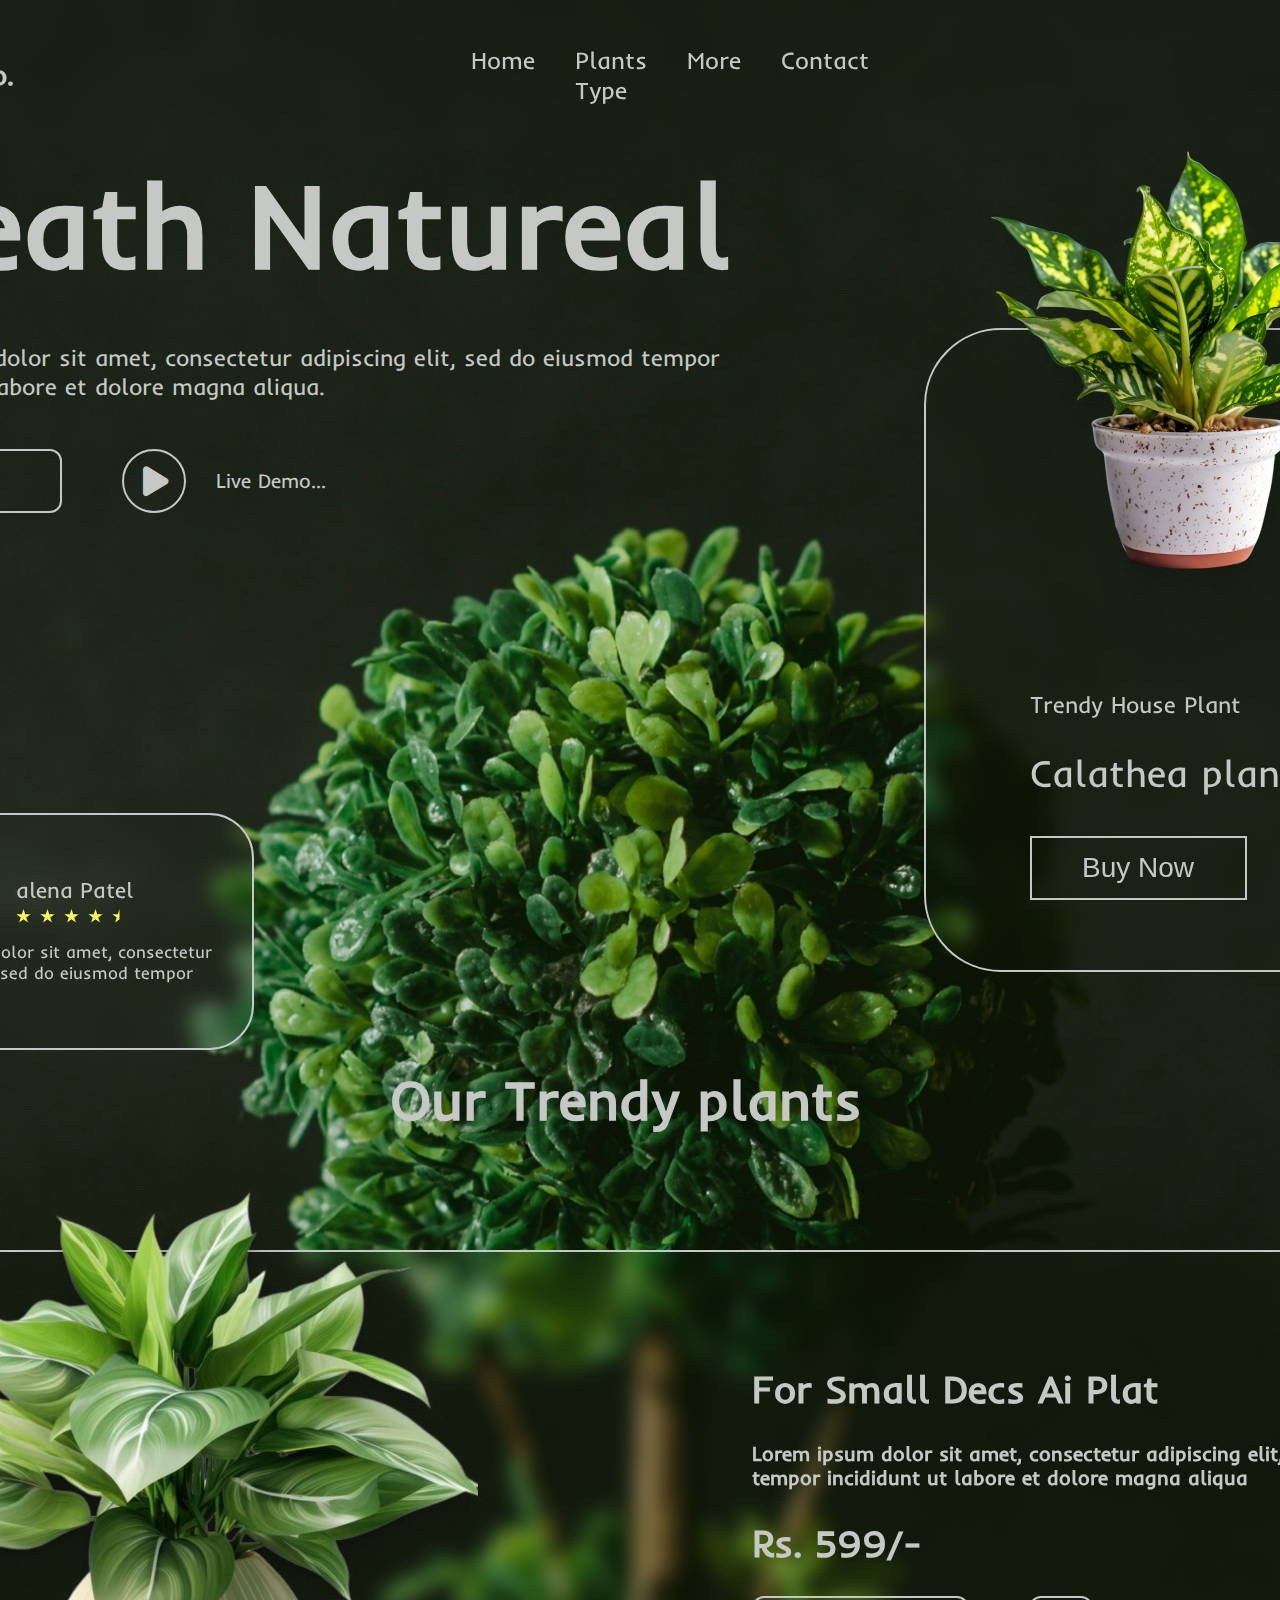
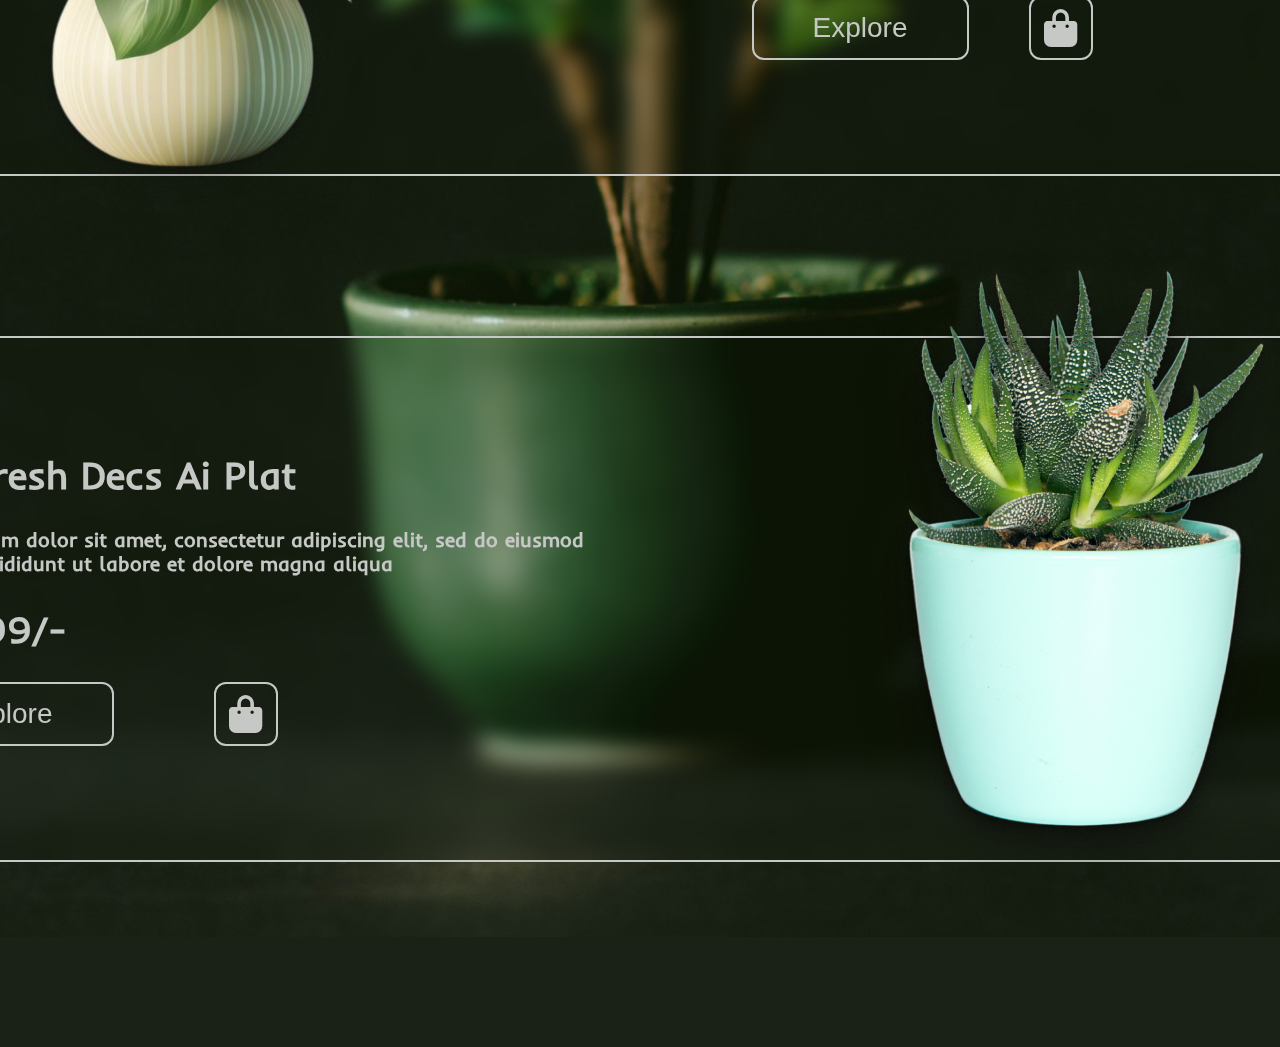
<file: index.html>
<!DOCTYPE html>
<html lang="en">

<head>
    <link rel="preconnect" href="https://fonts.googleapis.com">
    <link rel="preconnect" href="https://fonts.gstatic.com" crossorigin>
    <link href="https://fonts.googleapis.com/css2?family=Inder&display=swap" rel="stylesheet">
    <link rel="stylesheet" href="https://cdnjs.cloudflare.com/ajax/libs/font-awesome/6.0.0/css/all.min.css">
    <meta charset="UTF-8">
    <meta name="viewport" content="width=device-width, initial-scale=1.0">
    <link rel="stylesheet" href="src/css/style.css">
    <title>Planto</title>
</head>

<body>
    <div class="wrap">
        <div class="head">
            <div class="brand">
                <a href="">
                    <img src="src/images/logo-removebg-preview.png" alt="logo">
                    <p>Planto.</p>
                </a>
            </div>
            <ul>
                <li><a href="">Home</a></li>
                <li><a href="">Plants Type</a></li>
                <li><a href="">More</a></li>
                <li><a href="">Contact</a></li>
            </ul>
            <div class="btn">
                <a href=""> <i class="fa fa-search"></i></a>
                <a href=""><i class="fa fa-shopping-cart"></i></a>
                <a href=""><i class="fa fa-bars"></i></a>
            </div>
        </div>
        <div class="hero">
            <div class="hero1">
                <div class="box1">
                    <div class="title1">Breath Natureal </div>
                    <div class="subtitle1">Lorem ipsum dolor sit amet, consectetur adipiscing elit, sed do eiusmod tempor incididunt ut labore et dolore magna aliqua.</div>
                    <div class="btn1">
                        <button>Explore</button>
                        <p>
                            <div class="block"><i class="fa fa-play"></i></div>
                            <p class="element">Live Demo...</p>
                        </p>
                    </div>
                </div>
                <div class="box2">
                    <div class="patel">
                        <img src="src/images/patel.png" alt="">
                        <p>
                            alena Patel<img src="src/images/stars.svg" alt="">
                        </p>
                    </div>
                    <div class="subtitle2">
                        Lorem ipsum dolor sit amet, consectetur adipiscing elit, sed do eiusmod tempor incididunt...
                    </div>
                </div>
            </div>
            <div class="hero2">
                <div class="box3">
                    <div class="img3"><img src="src/images/1-rose.png" alt=""></div>
                    <div class="text3">
                        <div class="subtitle3">Trendy House Plant</div>
                        <div class="title3">Calathea plant <img src="src/images/vector.svg" alt=""></div>
                        <div class="btn3">
                            <button>Buy Now</button>
                        </div>
                    </div>
                </div>
            </div>
        </div>
        <div class="container">
            <div class="con-title">
                <p>Our Trendy plants</p>
            </div>
            <div class="con1">
                <div class="con1-right">
                    <img src="src/images/2-rose.png" alt="">
                </div>
                <div class="con1-left">
                    <div class="con1-title">For Small Decs Ai Plat</div>
                    <div class="con1-subtitle">Lorem ipsum dolor sit amet, consectetur adipiscing elit, sed do eiusmod tempor incididunt ut labore et dolore magna aliqua</div>
                    <p>Rs. 599/-</p>
                    <div class="con1-btns">
                        <button>Explore</button>
                        <p><i class="fa fa-shopping-bag"></i></p>
                    </div>
                </div>
            </div>
            <div class="con2">
                <div class="con2-left">
                    <div class="con2-title">For Fresh Decs Ai Plat</div>
                    <div class="con2-subtitle">Lorem ipsum dolor sit amet, consectetur adipiscing elit, sed do eiusmod tempor incididunt ut labore et dolore magna aliqua</div>
                    <p>Rs. 599/-</p>
                    <div class="con2-btns">
                        <button>Explore</button>
                        <p><i class="fa fa-shopping-bag"></i></p>
                    </div>
                </div>
                <div class="con2-right">
                    <img src="src/images/3-rose.png" alt="">
                </div>
            </div>
        </div>
    </div>
</body>

</html>
</file>
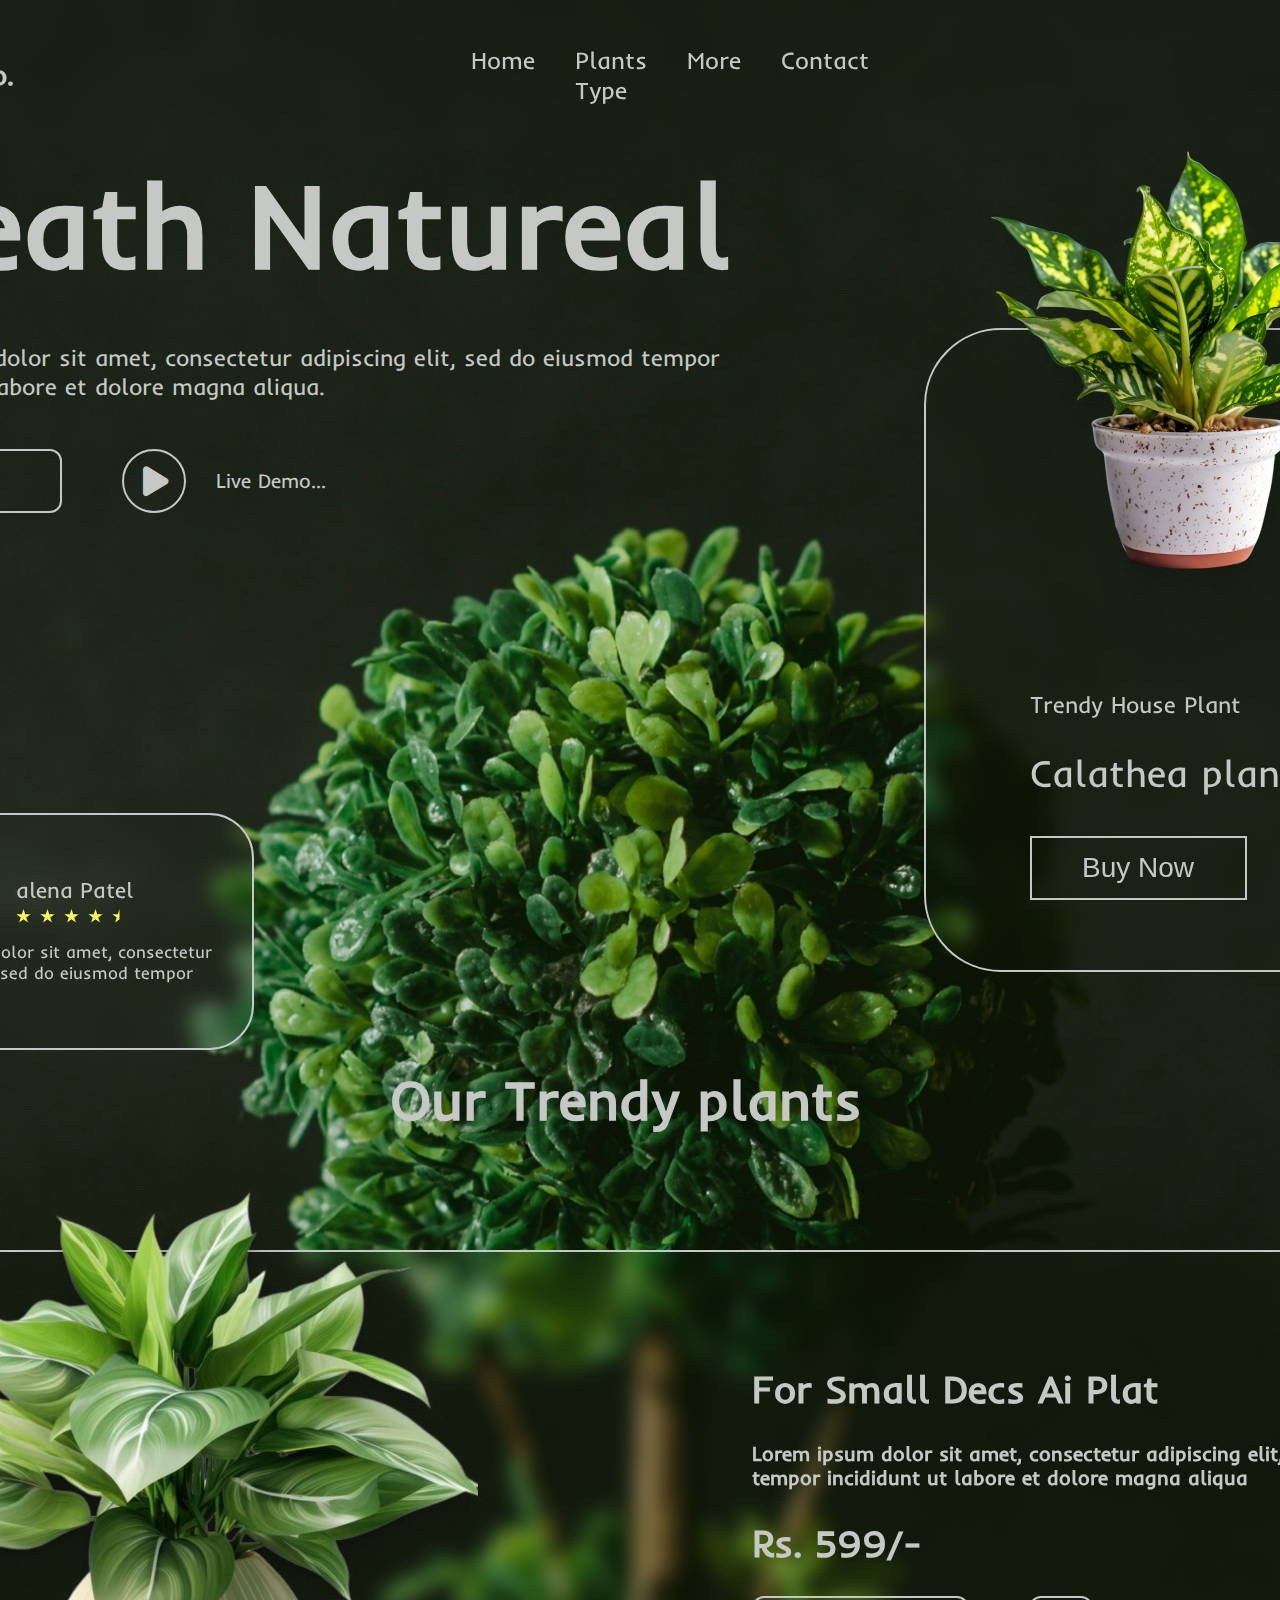
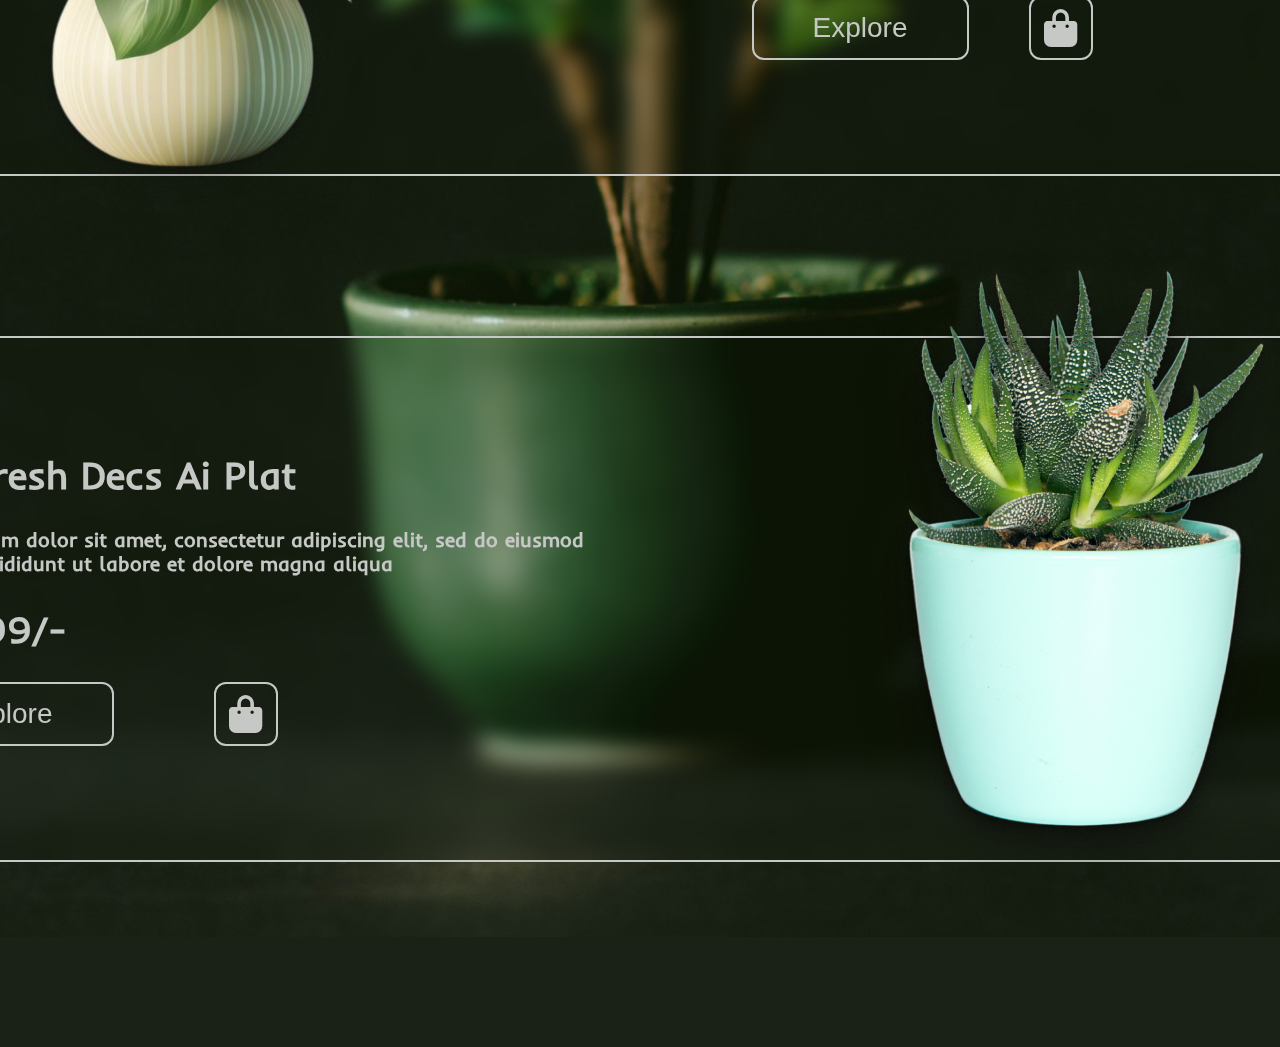
<file: inde.html>
<!DOCTYPE html>
<html lang="en">

<head>
    <link rel="preconnect" href="https://fonts.googleapis.com">
    <link rel="preconnect" href="https://fonts.gstatic.com" crossorigin>
    <link href="https://fonts.googleapis.com/css2?family=Inder&display=swap" rel="stylesheet">
    <link rel="stylesheet" href="https://cdnjs.cloudflare.com/ajax/libs/font-awesome/6.0.0/css/all.min.css">
    <meta charset="UTF-8">
    <meta name="viewport" content="width=device-width, initial-scale=1.0">
    <link rel="stylesheet" href="src/css/style.css">
    <title>Planto</title>
</head>

<body>
    <div class="wrap">
        <div class="head">
            <div class="brand">
                <a href="">
                    <img src="src/images/logo-removebg-preview.png" alt="logo">
                    <p>Planto.</p>
                </a>
            </div>
            <ul>
                <li><a href="">Home</a></li>
                <li><a href="">Plants Type</a></li>
                <li><a href="">More</a></li>
                <li><a href="">Contact</a></li>
            </ul>
            <div class="btn">
                <a href=""> <i class="fa fa-search"></i></a>
                <a href=""><i class="fa fa-shopping-cart"></i></a>
                <a href=""><i class="fa fa-bars"></i></a>
            </div>
        </div>
        <div class="hero">
            <div class="hero1">
                <div class="box1">
                    <div class="title1">Breath Natureal </div>
                    <div class="subtitle1">Lorem ipsum dolor sit amet, consectetur adipiscing elit, sed do eiusmod tempor incididunt ut labore et dolore magna aliqua.</div>
                    <div class="btn1">
                        <button>Explore</button>
                        <p>
                            <div class="block"><i class="fa fa-play"></i></div>
                            <p class="element">Live Demo...</p>
                        </p>
                    </div>
                </div>
                <div class="box2">
                    <div class="patel">
                        <img src="src/images/patel.png" alt="">
                        <p>
                            alena Patel<img src="src/images/stars.svg" alt="">
                        </p>
                    </div>
                    <div class="subtitle2">
                        Lorem ipsum dolor sit amet, consectetur adipiscing elit, sed do eiusmod tempor incididunt...
                    </div>
                </div>
            </div>
            <div class="hero2">
                <div class="box3">
                    <div class="img3"><img src="src/images/1-rose.png" alt=""></div>
                    <div class="text3">
                        <div class="subtitle3">Trendy House Plant</div>
                        <div class="title3">Calathea plant <img src="src/images/vector.svg" alt=""></div>
                        <div class="btn3">
                            <button>Buy Now</button>
                        </div>
                    </div>
                </div>
            </div>
        </div>
        <div class="container">
            <div class="con-title">
                <p>Our Trendy plants</p>
            </div>
            <div class="con1">
                <div class="con1-right">
                    <img src="src/images/2-rose.png" alt="">
                </div>
                <div class="con1-left">
                    <div class="con1-title">For Small Decs Ai Plat</div>
                    <div class="con1-subtitle">Lorem ipsum dolor sit amet, consectetur adipiscing elit, sed do eiusmod tempor incididunt ut labore et dolore magna aliqua</div>
                    <p>Rs. 599/-</p>
                    <div class="con1-btns">
                        <button>Explore</button>
                        <p><i class="fa fa-shopping-bag"></i></p>
                    </div>
                </div>
            </div>
            <div class="con2">
                <div class="con2-left">
                    <div class="con2-title">For Fresh Decs Ai Plat</div>
                    <div class="con2-subtitle">Lorem ipsum dolor sit amet, consectetur adipiscing elit, sed do eiusmod tempor incididunt ut labore et dolore magna aliqua</div>
                    <p>Rs. 599/-</p>
                    <div class="con2-btns">
                        <button>Explore</button>
                        <p><i class="fa fa-shopping-bag"></i></p>
                    </div>
                </div>
                <div class="con2-right">
                    <img src="src/images/3-rose.png" alt="">
                </div>
            </div>
        </div>
    </div>
</body>

</html>
</file>
<file: src/css/style.css>
@import url('https://fonts.googleapis.com/css2?family=Inder&display=swap');
* {
    box-sizing: border-box;
    padding: 0;
    margin: 0;
}

body {
    font-family: "Inder", serif;
    background-color: #1A2217;
    display: flex;
    justify-content: center;
}

.wrap {
    width: 1728px;
    height: 2592px;
    background: url(/src/images/background.png);
    background-repeat: no-repeat;
    background-size: contain;
}

.head {
    height: 150px;
    align-items: center;
    display: flex;
    justify-content: space-between;
    padding-left: 50px;
    padding-right: 50px;
    position: fixed;
    backdrop-filter: blur(10px);
    z-index: 10;
}

.brand a {
    display: flex;
    align-items: center;
    gap: 30px;
    text-decoration: none;
}

.brand a p {
    color: #C6C8C5;
    width: 99px;
    height: 34px;
    font-weight: 900;
    font-size: 28px;
    line-height: 34px;
}

.head ul {
    margin-left: 450px;
    display: flex;
    gap: 40px;
    list-style: none;
}

.head ul a {
    text-decoration: none;
    color: #C6C8C5;
    font-size: 24px;
    font-weight: 500;
    line-height: 30px;
    transition: 0.4s;
}

.head ul a:hover {
    color: goldenrod;
}

.btn {
    margin-left: 450px;
    font-size: 30px;
    color: #C6C8C5;
    gap: 40px;
    transition: 0.4s;
}

.btn a {
    color: #C6C8C5;
}

.btn i:hover {
    color: goldenrod;
}

.hero {
    margin-top: 50px;
    display: flex;
    justify-content: space-between;
    align-items: center;
    overflow-x: hidden;
}

.box1 {
    margin-left: 50px;
    margin-top: 100px;
    width: 893px;
}

.title1 {
    width: 892px;
    height: 143px;
    font-weight: 600;
    font-size: 118px;
    font-weight: 142.81px;
    color: #C6C8C5;
}

.subtitle1 {
    margin-top: 50px;
    width: 893px;
    height: 56px;
    font-weight: 500;
    font-size: 23px;
    font-weight: 27.84px;
    color: #C6C8C5;
}

.btn1 {
    margin-top: 50px;
    display: flex;
    align-items: center;
    gap: 30px;
}

.btn1 button {
    width: 217px;
    height: 64px;
    background-color: transparent;
    border: 2px solid #C6C8C5;
    color: #C6C8C5;
    font-size: 28px;
    font-weight: 400;
    line-height: 33.89px;
    border-radius: 12px;
    transition: 0.4s;
}

button:hover {
    background-color: #C6C8C5;
    color: #1A2217;
}

.block {
    border: 2px solid #C6C8C5;
    width: 64px;
    height: 64px;
    display: flex;
    justify-content: center;
    align-items: center;
    color: #C6C8C5;
    font-size: 34px;
    border-radius: 50%;
    padding-left: 5px;
    transition: 0.4s;
}

.block:hover {
    background: #C6C8C5;
    color: #1A2217;
}

.element {
    width: 116px;
    height: 24px;
    font-weight: 400;
    font-size: 20px;
    line-height: 24.2px;
    color: #C6C8C5;
}

.box2 {
    backdrop-filter: blur(10px);
    margin-top: 300px;
    margin-left: 50px;
    border: 2px solid #C6C8C5;
    width: 409px;
    height: 237px;
    display: flex;
    justify-content: center;
    flex-direction: column;
    align-items: center;
    border-radius: 45px;
}

.patel {
    display: flex;
    gap: 20px;
    align-items: center;
}

.patel p {
    color: #C6C8C5;
    font-size: 22px;
    width: 150px;
    height: 27px;
    font-weight: 400;
    line-height: 26.63px;
}

.subtitle2 {
    width: 341px;
    height: 63px;
    font-weight: 400;
    font-size: 17px;
    line-height: 20.57px;
    color: #C6C8C5;
    margin-top: 20px;
}

.box3 {
    backdrop-filter: blur(10px);
    margin-top: 200px;
    width: 512px;
    height: 644px;
    border: 2px solid #C6C8C5;
    border-radius: 77px;
    display: flex;
    flex-direction: column;
    justify-content: flex-end;
    align-items: center;
    margin-right: 50px;
}

.text3 {
    margin-bottom: 70px;
    width: 500px;
    height: 300px;
    display: flex;
    flex-direction: column;
    margin-left: 200px;
}

.img3 {
    width: 459px;
    height: 459px;
    margin-right: 150px;
    margin-bottom: 100px;
}

.subtitle3 {
    width: 213px;
    height: 29px;
    font-weight: 400;
    font-size: 23px;
    line-height: 27.84px;
    color: #C6C8C5;
}

.title3 {
    margin-top: 30px;
    color: #C6C8C5;
    width: 300px;
    height: 46px;
    font-size: 38px;
    line-height: 45.99px;
    font-weight: 400;
}

.btn3 button {
    width: 217px;
    height: 64px;
    color: #C6C8C5;
    background-color: transparent;
    border: 2px solid #C6C8C5;
    font-size: 28px;
    line-height: 33.89px;
    font-weight: 400;
    margin-top: 40px;
    transition: 0.4s;
}

.btn3 button:hover {
    background-color: #C6C8C5;
    color: #1A2217;
}

.container {
    gap: 100px;
    display: flex;
    justify-content: center;
    flex-direction: column;
    align-items: center;
}

.con-title {
    width: 100%;
    display: flex;
    justify-content: center;
    height: 100px;
    align-items: center;
}

.con-title p {
    color: #C6C8C5;
    width: 500px;
    height: 67px;
    font-size: 55px;
    line-height: 66.56px;
    font-weight: 600;
}

.con1 {
    backdrop-filter: blur(10px);
    display: flex;
    align-items: center;
    justify-content: space-between;
    width: 1691px;
    height: 526px;
    border: 2px solid #C6C8C5;
    border-radius: 151px;
}

.con1-title {
    width: 500px;
    height: 46px;
    font-weight: 600;
    font-size: 38px;
    line-height: 45.99px;
    color: #C6C8C5;
}

.con1-subtitle {
    width: 732px;
    height: 48px;
    font-weight: 600;
    font-size: 20px;
    line-height: 24.2px;
    color: #C6C8C5;
    margin-top: 30px;
}

.con1-left p {
    width: 200px;
    height: 46px;
    font-weight: 600;
    font-size: 38px;
    line-height: 45.99px;
    color: #C6C8C5;
    margin-top: 30px;
}

.con1-btns {
    display: flex;
    gap: 60px;
}

.con1-btns p {
    width: 64px;
    height: 64px;
    border: 2px solid #C6C8C5;
    display: flex;
    align-items: center;
    justify-content: center;
    border-radius: 12px;
    transition: .4s;
}

.con1-btns p:hover {
    color: #1A2217;
    background-color: #C6C8C5;
}

.con1-btns button {
    margin-top: 30px;
    width: 217px;
    height: 64px;
    background-color: transparent;
    border: 2px solid #C6C8C5;
    color: #C6C8C5;
    font-size: 28px;
    font-weight: 400;
    line-height: 33.89px;
    border-radius: 12px;
    transition: 0.4s;
}

.con1-btns button:hover {
    background-color: #C6C8C5;
    color: #1A2217;
}

.con2 {
    backdrop-filter: blur(10px);
    margin-top: 60px;
    display: flex;
    align-items: center;
    justify-content: space-between;
    width: 1691px;
    height: 526px;
    border: 2px solid #C6C8C5;
    border-radius: 151px;
}

.con2-title {
    width: 500px;
    height: 46px;
    font-weight: 600;
    font-size: 38px;
    line-height: 45.99px;
    color: #C6C8C5;
    margin-left: 100px;
}

.con2-subtitle {
    width: 732px;
    height: 48px;
    font-weight: 600;
    font-size: 20px;
    line-height: 24.2px;
    color: #C6C8C5;
    margin-top: 30px;
    margin-left: 100px;
}

.con2-left p {
    width: 200px;
    height: 46px;
    font-weight: 600;
    font-size: 38px;
    line-height: 45.99px;
    color: #C6C8C5;
    margin-top: 30px;
    margin-left: 100px;
}

.con2-btns {
    display: flex;
    gap: 0px;
    margin-left: 100px;
}

.con2-btns p {
    width: 64px;
    height: 64px;
    border: 2px solid #C6C8C5;
    display: flex;
    align-items: center;
    justify-content: center;
    border-radius: 12px;
    transition: .4s;
}

.con2-btns p:hover {
    color: #1A2217;
    background-color: #C6C8C5;
}

.con2-btns button {
    margin-top: 30px;
    width: 217px;
    height: 64px;
    background-color: transparent;
    border: 2px solid #C6C8C5;
    color: #C6C8C5;
    font-size: 28px;
    font-weight: 400;
    line-height: 33.89px;
    border-radius: 12px;
    transition: 0.4s;
}

.con2-btns button:hover {
    background-color: #C6C8C5;
    color: #1A2217;
}
</file>
